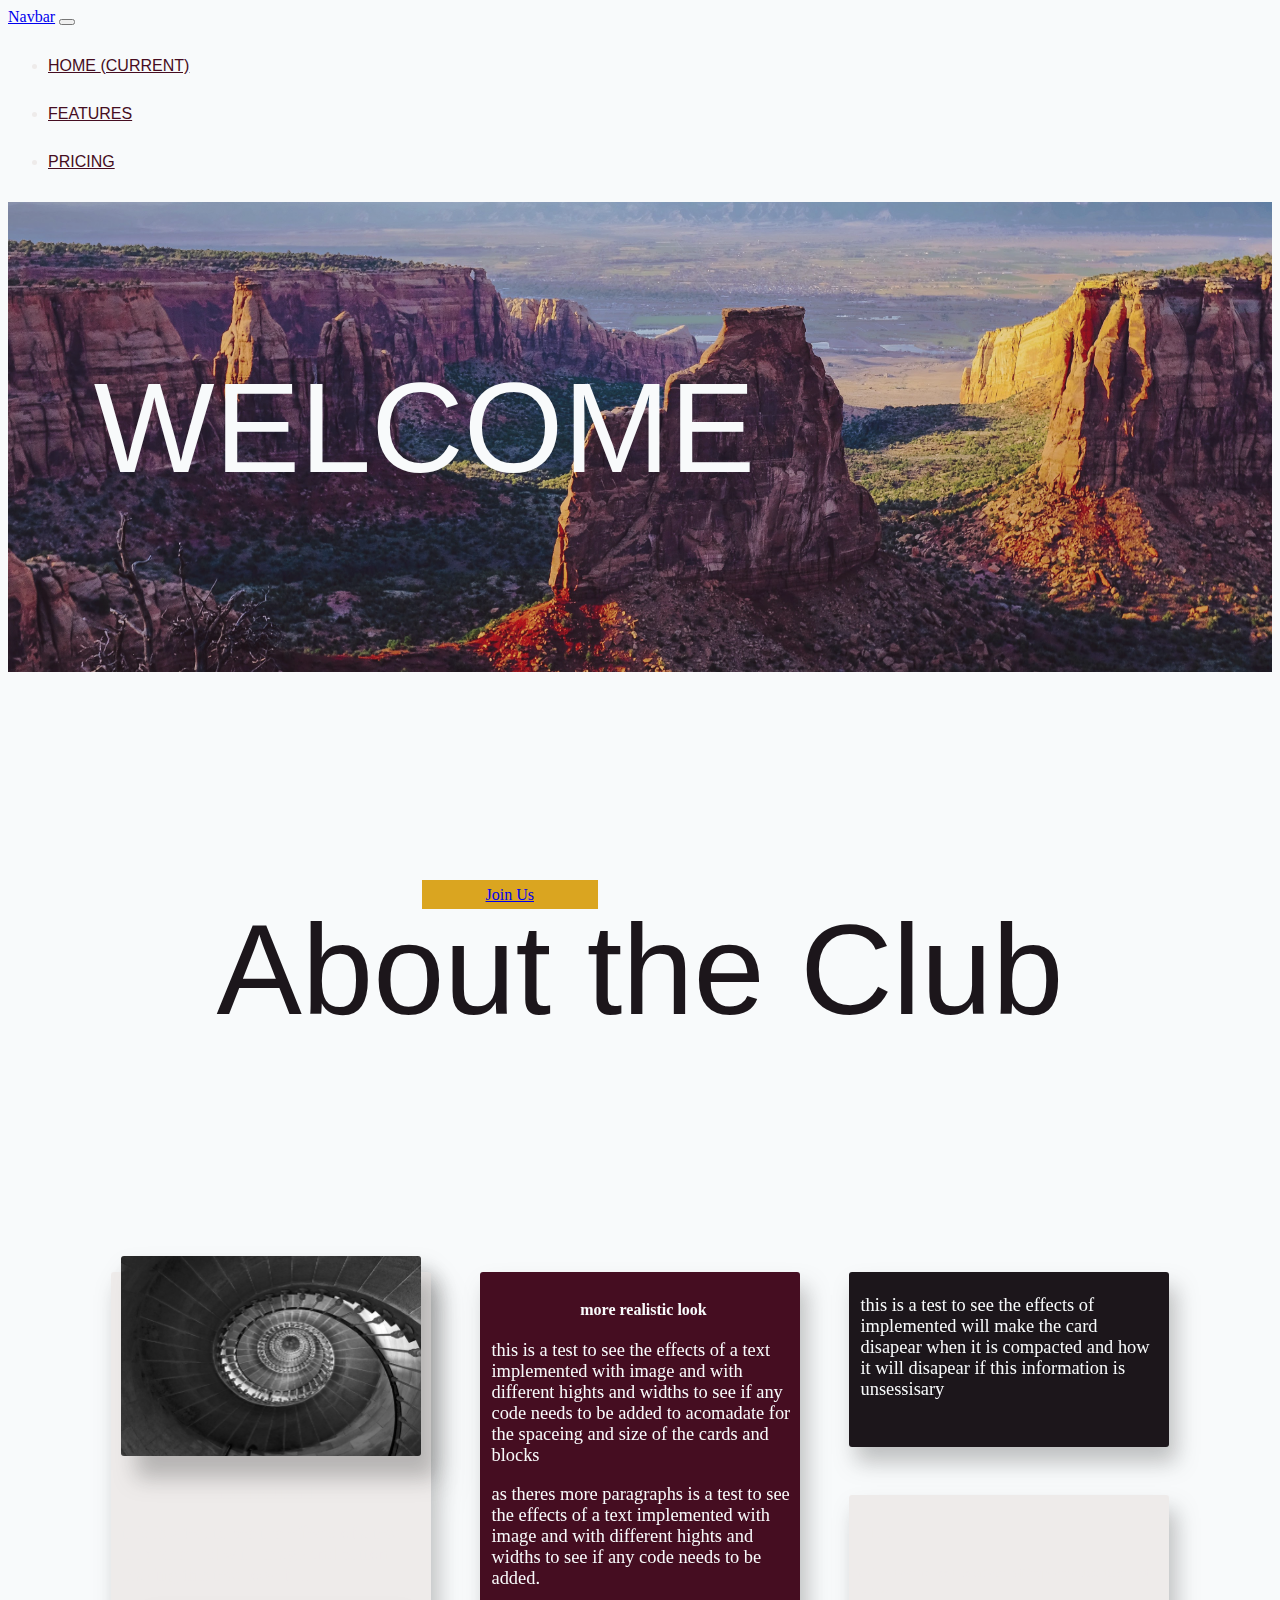
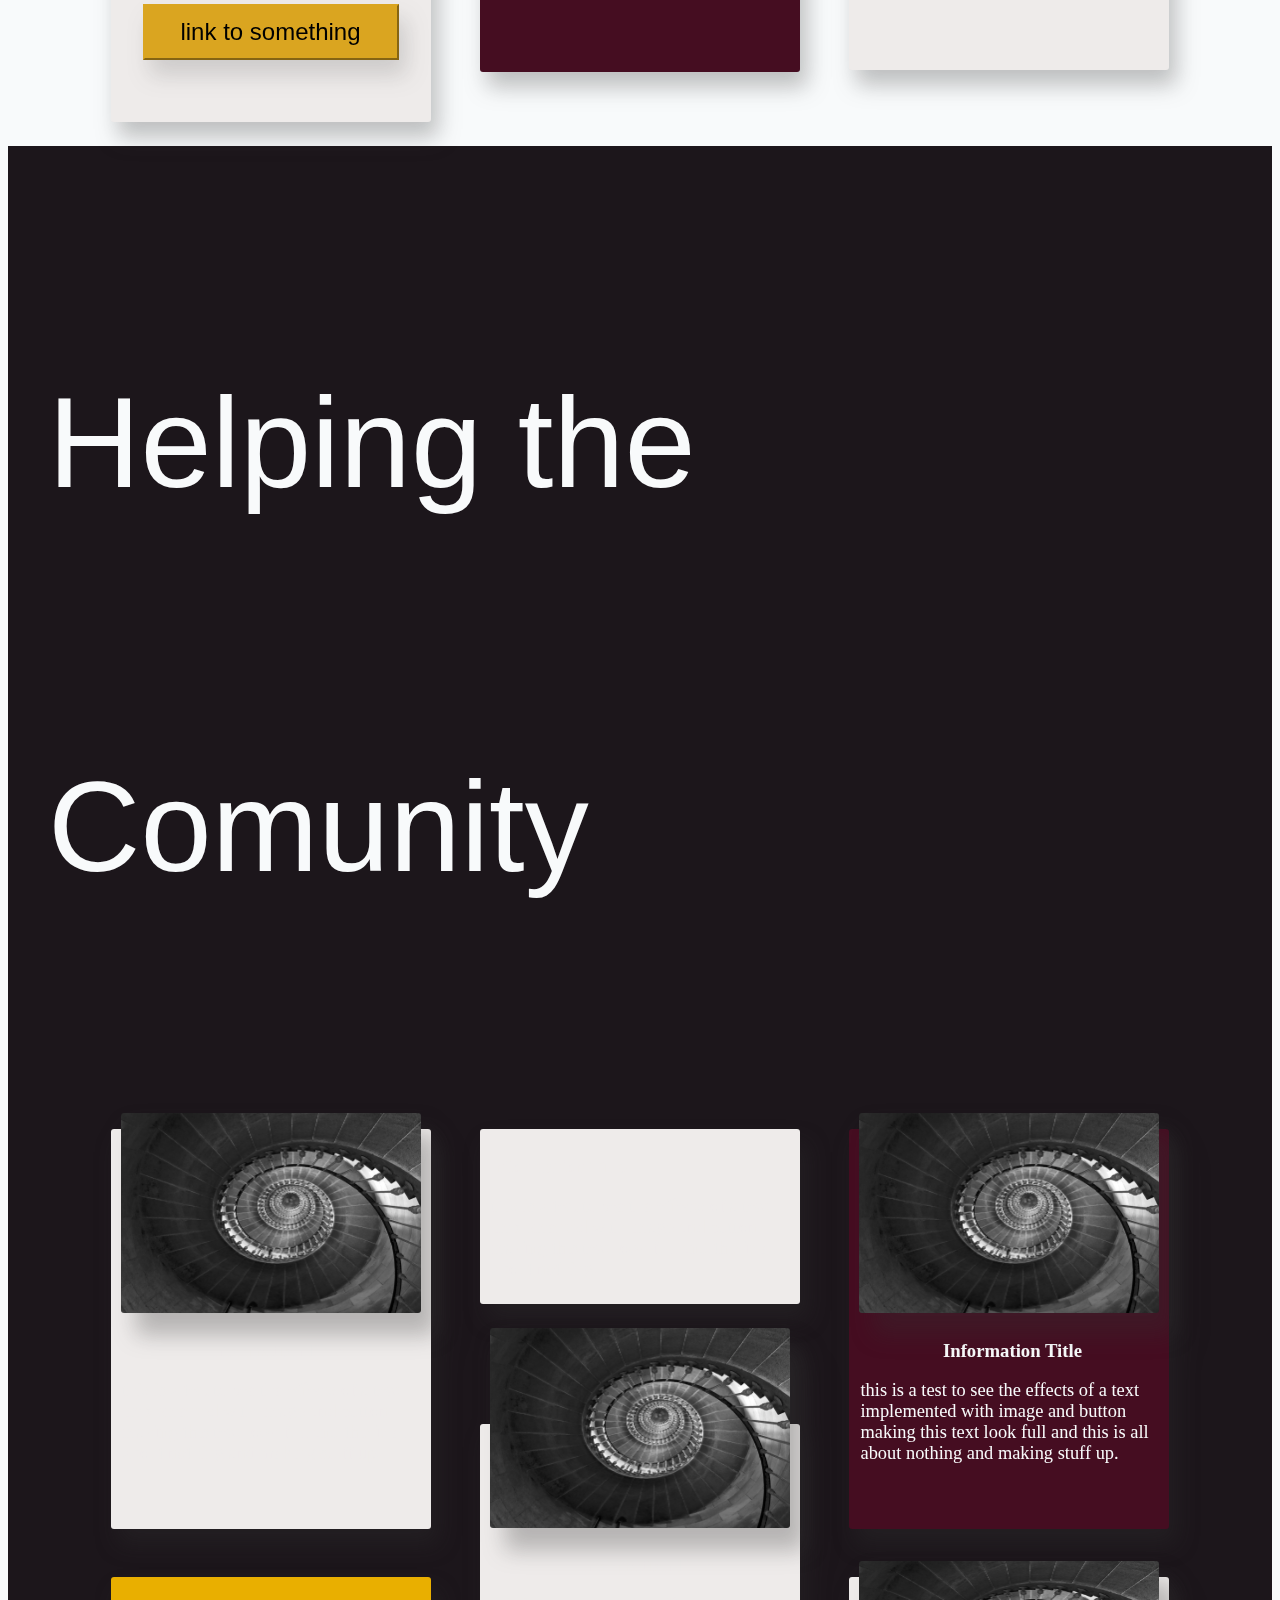
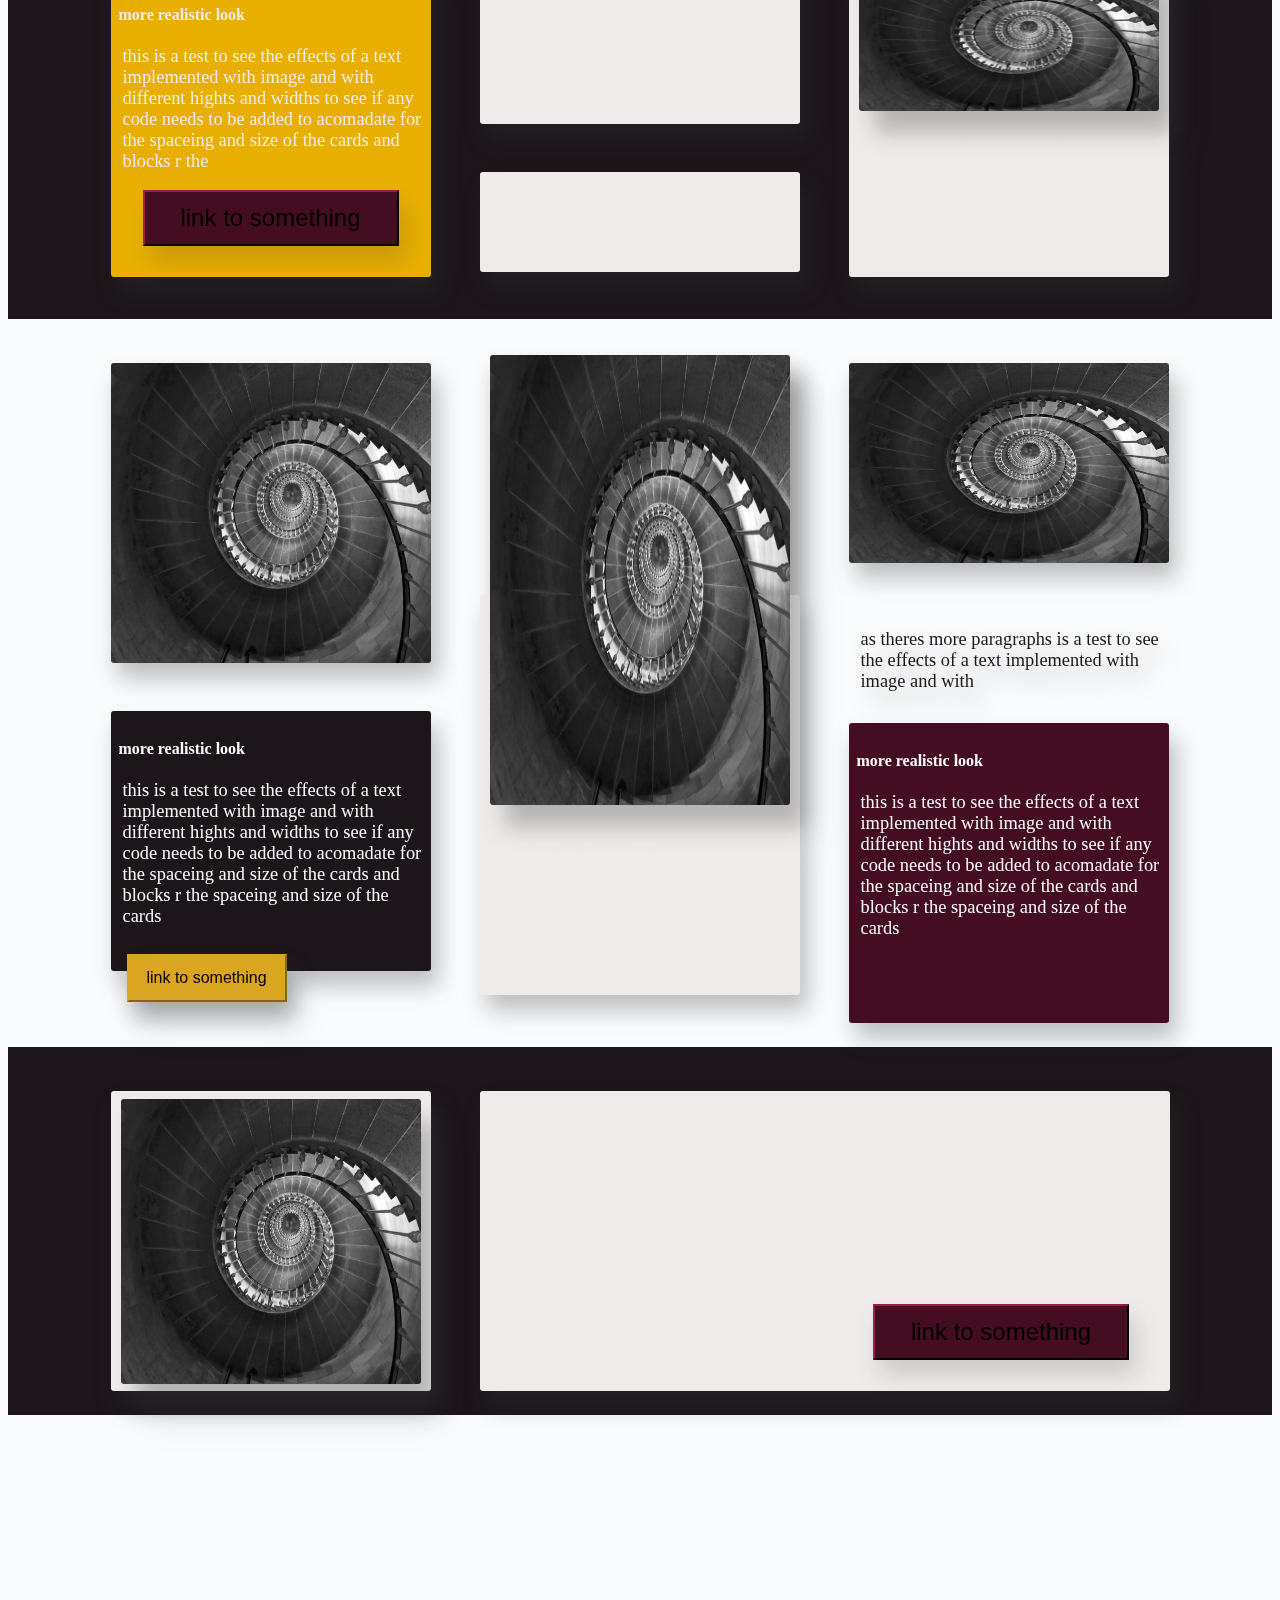
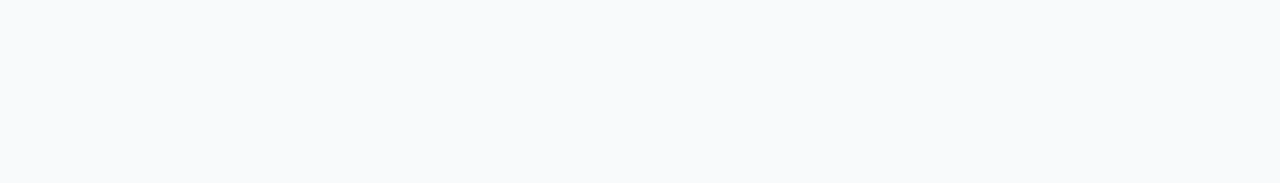
<file: index.html>
<head>
    <link href="styles.css" rel="stylesheet">
    <link href="https://cdn.jsdelivr.net/npm/bootstrap@5.0.0-beta1/dist/css/bootstrap.min.css" rel="stylesheet" integrity="sha384-giJF6kkoqNQ00vy+HMDP7azOuL0xtbfIcaT9wjKHr8RbDVddVHyTfAAsrekwKmP1" crossorigin="anonymous">
    <script src="scripts.js"></script>
    <script src="masonry.pkgd.js"></script>
</head>
<body style="background-color: #F8FAFB;">
  <nav class="navbar navbar-expand-lg navbar-light bg-light sticky-top" >
    <a class="navbar-brand" href="#">Navbar</a>
      <button class="navbar-toggler" type="button" data-toggle="collapse" data-target="#navbarNavDropdown" aria-controls="navbarNavDropdown" aria-expanded="false" aria-label="Toggle navigation">
        <span class="navbar-toggler-icon"></span>
      </button>
      <div class="collapse navbar-collapse" id="navbarNavDropdown">
        <ul class="navbar-nav">
          <li class="nav-item active">
            <a class="nav-link" href="#">Home <span class="sr-only">(current)</span></a>
          </li>
          <li class="nav-item">
            <a class="nav-link" href="#">Features</a>
          </li>
          <li class="nav-item">
            <a class="nav-link" href="#">Pricing</a>
          </li>
        </ul>
      </div>
    </nav>

  <div class="background--container">
      <img src="canyon-landscape-colorado-national-monument.jpg" class="background--image" alt="..." >
      <div class="container--overlay">
        <div  class="text-and-image-container">
          <div class="container">
            <div class="row">
              <div class="col-sm">
                <h1 class="banner--title inl" >WELCOME</h1> 
              </div>
              <div class="col-sm">
                <a class="btn btn-primary inl btn-banner" href="#" role="button" onclick="">Join Us</a>
              </div>
            </div>
          </div>
      </div>
    </div>
</div>

<div class="container--light">
  <h1 class="textColorDark"> About the Club</h1>
  <div class="grid" data-masonry='{ "columnWidth": 3, "itemSelector": ".grid-item","isFitWidth":"true" }'>
    <div class="grid-item grid-item--height8 gridColorOffW">
      <img src="Filler.jpg" class=" grid-image grid-image--height2-3Close" alt="..." >
      <div class="text-item">
        <center>
          <H3>
             Information Title
          </H3>
        </center>
          <p>
              this is a test to see the effects of a text implemented with image and button making this text look full
          </p>
      </div>
      <center>
        <button type="button" class="btn grid--button--inside btn-primary">link to something</button>
    </center>
    </div>
    <div class="grid-item grid-item--height6 gridColorRed">
      <div class="text-item textColorWhite">
          <center>
          <H4>
              more realistic look
          </H4>
        </center>
          <p>
              this is a test to see the effects of a text implemented with image and with different hights and widths to see if 
              any code needs to be added to acomadate for the spaceing and size of the cards and blocks 
          </p>
          <p>
            as theres more paragraphs is a test to see the effects of a text implemented with image and with different hights and widths to see if 
            any code needs to be added.
        </p>
      </div>
    </div>
    <div class="grid-item grid-item--height2 gridColorDark dispears" >
      <div class="text-item textColorWhite">
          <p style="padding-top: 5px;">
              this is a test to see the effects of implemented will make the card disapear when it is compacted and how it will disapear if this information is unsessisary
          </p>
      </div>
    </div>
    <div class="grid-item grid-item--height2 gridColorOffW">
      <div class="text-item">
          <H3>
            Title
          </H3>
          <H5>
            this is a test to see the effects of implemented text and images
          </H5>
        </div>
      </div>
  </div>
</div>
<div class="container--dark" >
  <h1 class="textColorWhite"> Helping the Comunity</h1>
  <div class="grid" data-masonry='{ "columnWidth": 3, "itemSelector": ".grid-item", "isFitWidth":"true"}'>
    <div class="grid-item grid-item--height6 gridColorOffW">
      <img src="Filler.jpg" class=" grid-image grid-image--height2-3Close" alt="..." >
      <div class="text-item">
        <center>
          <H3>
             Information Title
          </H3>
        </center>
          <p>
              this is a test to see the effects of a text implemented with image and button making this text look full
              and this is all about nothing and making stuff up. 
          </p> 
      </div>
    </div>
    <div class="grid-item grid-item--height2 gridColorOffW">
      <H3>
        Information Title
      </H3>
      <p>
        this is a test to see the effects of a text implemented with image and button making this text look full
        and this is all about nothing. 
      </p>
    </div>
    <div class="grid-item grid-item--height6 gridColorRed">
      <img src="Filler.jpg" class=" grid-image grid-image--height2-3Close" alt="..." >
      <div class="text-item textColorWhite">
        <center>
          <H3>
             Information Title
          </H3>
        </center>
          <p>
              this is a test to see the effects of a text implemented with image and button making this text look full
              and this is all about nothing and making stuff up. 
          </p>
      </div>
    </div>
    <div class="grid-item grid-item--height5 grid-image-holder gridColorOffW">
      <img src="Filler.jpg" class=" grid-image grid-image--height2-3" alt="..." >
      <div class="text-item">
        <center>
          <H3>
             Information Title
          </H3>
        </center>
          <p>
              this is a test to see the effects of a text implemented with image and button making this text look full
              and this is all about nothing and making stuff up. 
          </p>
      </div>
    </div>
    <div class="grid-item grid-item--height5 gridColorYellow"> 
      <H4>
        more realistic look
      </H4>
       <p>
        this is a test to see the effects of a text implemented with image and with different hights and widths to see if 
        any code needs to be added to acomadate for the spaceing and size of the cards and blocks r the 
       </p>
      <center>
        <button type="button" class="btn grid--button--inside btn-secondary">link to something</button>
      </center>
    </div>
    <div class="grid-item grid-item--height5 gridColorOffW">  
      <img src="Filler.jpg" class=" grid-image grid-image--height3" alt="..." >
      <div class="text-item">
        <center>
          <H3>
             Information Title
          </H3>
        </center>
          <p>
              this is a test to see the effects of a text implemented with image and making it look good with styles and contrast
          </p> 
      </div>
    </div>
    <div class="grid-item gridColorOffW">
      <p>
        this is a test to see the effects of a text implemented with image and button making this text look full
        
      </p> 
    </div>
  </div>
  <br>
</div>
<div class="container--light">
  <div class="grid" data-masonry='{ "columnWidth": 3, "itemSelector": ".grid-item", "isFitWidth":"true" }'>
    <img src="Filler.jpg" class=" grid-item  grid-item--height5 dispears" alt="..." >
    <div class="grid-item grid-item--height6 grid-image-holder2 gridColorOffW">
      <img src="Filler.jpg" class=" grid-image  grid-image--height2" alt="..." >
      <H4>
        Something Eye Catching
      </H4>
       <p>
        this is a test to see the effects of a text implemented with image and with different hights and widths to see if 
        any code needs to be added to acomadate 
       </p>
    </div>
    <img src="Filler.jpg" class=" grid-item  grid-item--height3 dispears" alt="..." >
    <div class="grid-item grid-item--text gridColorOffW dispears">
      <p>
        as theres more paragraphs is a test to see the effects of a text implemented with image and with 
    </p>
    </div>
    <div class="grid-item grid-item--height4 gridColorDark">
      <div class="text-item textColorWhite">
        <H4>
         more realistic look
       </H4>
        <p>
         this is a test to see the effects of a text implemented with image and with different hights and widths to see if 
         any code needs to be added to acomadate for the spaceing and size of the cards and blocks r the spaceing and size of the cards
        </p>
      </div>
      <button type="button" class="btn grid--button--left btn-primary">link to something</button>
    </div>
    <div class="grid-item grid-item--height5 gridColorRed">
      <div class="text-item textColorWhite">
        <H4>
         more realistic look
       </H4>
        <p>
         this is a test to see the effects of a text implemented with image and with different hights and widths to see if 
         any code needs to be added to acomadate for the spaceing and size of the cards and blocks r the spaceing and size of the cards
        </p>
      </div>
    </div>
  </div>
</div>
<div class="container--dark">
  <div class="grid" data-masonry='{ "columnWidth": 3, "itemSelector": ".grid-item", "isFitWidth":"true" }'>
    <div class="grid-item grid-item--height5 gridColorOffW dispears2">
      <img src="Filler.jpg" class=" grid-image" alt="..." >
    </div>
    <div class="grid-item grid-item--height5 grid-item--width2 gridColorOffW">
      <H4>
        more realistic look
      </H4>
      <div class="columns">
        <p>
          this is a test to see the effects of a text implemented with image and with different hights and widths to see if 
          any code needs to be added to acomadate for the spaceing and size of the cards and this is a test to see the effects of a text implemented with image and with different hights and widths to see if 
          any code needs
        </p>
        <p>
          this is a test to see the effects of a text implemented with image and with different hights and widths to see if 
          any code needs to be added to acomadate for the spaceing and size of the cards and this is a test to see
        </p>
        <center>
          <button type="button" class="btn grid--button--inside btn-secondary">link to something</button>
        </center>
      </div>
    </div>
  </div>
</div>
<div class="container--footer">
</div>
</body>
</file>
<file: styles.css>
body
{
    
    color:#E9AF00;
    color:#450D21;
    color:#F8FAFB;
    color:#1C161B;
    color:#EEEBEA;
}
.nav-link{
    color:#450D21 !important;
    font-family: Trade Gothic LT Bold,Helvetica Neue,Arial,sans-serif,Apple Color Emoji,Segoe UI Emoji,Segoe UI Symbol;
    font-weight: 500;
    text-transform: uppercase;
    font-size: 1rem;
    line-height: 3em;
    font-weight: 500;
}
.background--container
{
    padding-top: 10px;
    padding-bottom: 10px;
    position: relative;
    display: flex;
    justify-content: center;
    align-items: center;
    min-height: 450px;
}
.container--light{
    padding-left: 40px;
    padding-right: 40px;
    display: flex;
    flex-direction: column;
    padding-top: 20px;
    max-width: auto;
    min-height: 340px;
    background-color: #F8FAFB;
}
.container--dark{
    padding-left: 40px;
    padding-right: 40px;
    display: flex;
    flex-direction: column;
    padding-top: 20px;
    max-width: auto;
    min-height: 340px;
    background-color:#1C161B;
}
.container--footer{
    padding-left: 40px;
    padding-right: 40px;
    display: flex;
    flex-direction: column;
    padding-top: 20px;
    max-width: auto;
    min-height: 340px;
    background-color: #F8FAFB;
}
.text-and-image-container{    
    padding: 10px;
    padding-top: 10px;
    padding-bottom: 10px;
    left: 6%; 
    right: 6%;
    position: absolute;
    justify-content: center;
    align-items: center;
    min-height: 200px;
}
.banner--title{
    font-family: Trade Gothic LT Bold,Helvetica Neue,Arial,sans-serif,Apple Color Emoji,Segoe UI Emoji,Segoe UI Symbol;
    font-weight: 700;
    color: #F8FAFB;
    text-transform: uppercase;
    font-size: 8rem;
    line-height: 3em;
    font-weight: 500;
    display: inline-block;
}
.btn-banner
{
    position: relative;
    left: 40% !important;
    bottom: 20px !important;
    padding: .375rem 5rem !important;
    background-color: #E9AF00 !important;
    border-color: #E9AF00 !important;
}
.container--overlay
{
    background-color:#915d6f31;
   /* background-color:#f8fafb25; */
    padding-top: 10px;
    padding-bottom: 10px;
    left: 0%; 
    right: 0%;
    position: absolute;
    display: flex;
    justify-content: center;
    align-items: center;
    min-height: 450px;
}
.row .col-sm
{
 
    margin-left: auto;
    margin-right: auto;
    justify-content: center;
    align-items: center;
}
.background--image{   
    position: absolute;
    object-fit: cover;
     display: flex;
    width: 100%;
    height: 100%;
    object-fit: cover;
    }
@media screen and (max-width: 1000px) {
    .btn-banner
    {
        position: relative;
        left: 30% !important;
        bottom: 90px !important;
        padding: .375rem 4rem !important;
        background-color: #E9AF00 !important;
        border-color: #E9AF00 !important;
    }
}
@media screen and (min-width: 1040px) {
    .btn-banner
    {
        position: relative;
        left: 30% !important;
        bottom: -180px !important;
        padding: .375rem 4rem !important;
        background-color: #E9AF00 !important;
        border-color: #E9AF00 !important;
    }
}
@media screen and (max-width: 1024px) {
    .btn-banner
    {
        position: relative;
        left: 30% !important;
        padding: 1rem 6rem !important;
        background-color: #E9AF00 !important;
        border-color: #E9AF00 !important;
        font-size: 2rem !important;
    }
   
}



/* ---- grid ---- */

.grid {
  max-width: 1200px;
    margin: 0 auto;
}
/* clearfix */
.grid:after {
  content: '';
  display: block;
  clear: bo
  th;
}
/* ---- grid-colors ----*/

.gridColorRed { background: #450D21;}
.gridColorDark { background: #1C161B;}
.gridColorOffW {background: #EEEBEA;}
.gridColorWhite{ background: #F8FAFB;}
.gridColorYellow { background: #E9AF00;}

/* ---- text-colors ----*/

.textColorRed {color: #450D21;}
.textColorDark {color: #1C161B;}
.textColorOffW {color: #EEEBEA;}
.textColorWhite{color: #F8FAFB;}
.textColorYellow {color: #E9AF00;}

/* ---- grid-item ---- */

.grid-item {
  width: 320px;
  height: 100px;
  float: left;
  border-radius: 3px;
  margin: 1.5rem;
  filter: drop-shadow(2mm 4mm 3mm #3434344c); 
}
.grid-item--text{
  width: 320px;
  float: left;
  border-width: 1px !important;
  background:none;
  color: #1C161B;
  margin: 1.5rem;
  filter: drop-shadow(2mm 4mm 3mm #3434344c); 
  height: 4rem; /* ---- Make Dynamic to text size or have more text size options ---- */
}
.grid-image {
  width: 300px;
  height: 285px;
  display: block;
  margin-left: auto;
  margin-right: auto;
  margin-top: .5rem;
  border-radius: 3px;
  filter: drop-shadow(4mm 6mm 3mm #3434344c );
}
.grid-item--height2 { height: 175px; width: 320px;} /*half */
.grid-item--height3 { height: 200px; width: 320px;} /*2/3 */
.grid-item--height4 { height: 260px; margin-bottom:64px;} /*BUTTON */
.grid-item--height5 { height: 300px; width: 320px;} /* */
.grid-item--height6 { height: 400px; width: 320px;} /*Main */
.grid-item--height7 { height: 650px; width: 320px;} /* More */
.grid-item--height8 { height: 450px; width: 320px;}

.grid-item--width2 { width: 690px;}
.grid-image--height3 { height: 150px;  margin-top: -1rem; }
.grid-image--height2-3 { height: 200px;  margin-top: -6rem; }
.grid-image--height2-3Close { height: 200px;  margin-top: -1rem; }
.grid-image--height2 { height: 450px; width: 300px; margin-top: -15rem;}
.grid-image-holder{margin-top: 6rem;}
.grid-image-holder2{margin-top: 16rem;}
/*
175 orgin           1
200 2               2
260 button          3
300 3/not main      4
400 4/main          5

*/

.containsImage
{
  margin-top: 13.5rem !important;
}
.grid--button--left
{
  display: block !important;
  margin-top: 1.7rem !important;
  width: 10rem; height: 3rem;
  filter: drop-shadow(2mm 4mm 3mm #3434342c);
  margin-left: 1rem;
  font-size: 1rem !important;
}
.grid--button--inside
{
  display: block !important;
  width: 16rem; height: 3.5rem;
  filter: drop-shadow(2mm 4mm 3mm #3434342c);

  margin-top: 1rem;
  font-size: 1.5rem !important;
}
.btn-primary
{
  background-color:goldenrod !important;
  border-color:goldenrod !important;
}
.btn-secondary
{
  background-color:#450D21 !important;
  border-color:#450D21 !important;
}
.columns {
  column-count: 2;
}
p
{
    font-size: 1.15rem; 
   padding-left: .75rem;
   padding-right: .5rem;
}

h1
{
    font-family: Trade Gothic LT Bold,Helvetica Neue,Arial,sans-serif,Apple Color Emoji,Segoe UI Emoji,Segoe UI Symbol;
    font-weight: 700;
    font-size: 8rem;
    line-height: 3em;
    font-weight: 500;
    display: inline-block;
   margin-left:auto;
   margin-right:auto;
    
}
h4
{
    padding-top: .5rem !important;
    padding-left: .5rem;
}
h3
{
    padding-left: .5rem;
    padding-top: .5rem;
    
}
/* Clear floats after the columns */
.row:after {
  content: "";
  display: table;
  clear: both;
}
.dispears{ display: inline;
}
.dispears2{ display: inline;
}
@media screen and (max-width: 815px){
  .grid-item--width2 { width: 320px;  height: 690px;}
  .columns {
    column-count: 1;
  }
}
@media screen and (max-width: 800px){
    .dispears{ display: none ;
    }
  }
  @media screen and (max-width: 1185px){
    .dispears2{ display: none ;
    }
  }
</file>
